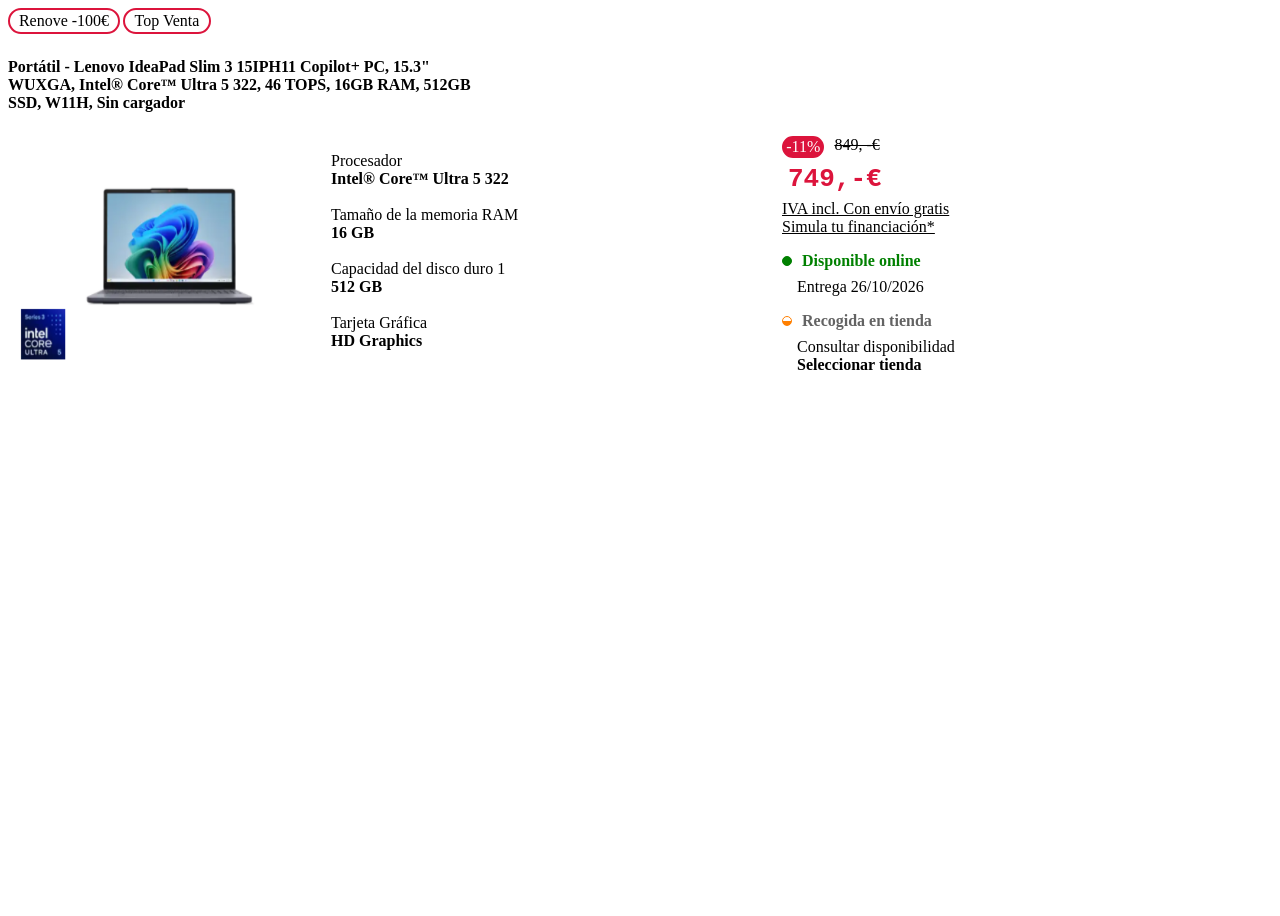
<file: index.html>
<!DOCTYPE html>
<html lang="cat">
    <head>
        <meta charset="utf-8">
        <meta http-equiv="X-UA-Compatible" content="IE-edge">
        <title>Mediamark</title>
        <meta name="description" content="Recull d'Exercicis">
        <meta name="author" content="Diego">
        <meta name="viewport" content="width=device-width, initial-scale-1">
        <link rel="stylesheet" href="./css/style.css">

    </head>
    <body>
        <div id="divE">
            <div class="div">
                <div class="anuncio renove">Renove -100€</div>
                <div class="anuncio tventa">Top Venta</div>
            </div>
            <div class="div">
                <p class="info"><b>Portátil - Lenovo IdeaPad Slim 3 15IPH11 Copilot+ PC, 15.3" WUXGA, Intel&reg; Core&trade; Ultra 5 322, 46 TOPS, 16GB RAM, 512GB SSD, W11H, Sin cargador</b></p>
            </div>
            <div class=div>
                <div class=div1>
                    <img class=img src="./caixa1.png">
                </div>
                <div class="div2">
                    <p>
                        Procesador<br>
                        <b>Intel&reg; Core&trade; Ultra 5 322</b><br><br>
                        Tamaño de la memoria RAM<br>
                        <b>16 GB</b><br><br>
                        Capacidad del disco duro 1<br>
                        <b>512 GB</b><br><br>
                        Tarjeta Gráfica<br>
                        <b>HD Graphics</b>
                    </p>
                </div>
                <div class="div3">
                    <div class="div divAD">
                        <div class="anuncio descuento">-11%</div>
                        <div><s>849, -€</s></div>
                    </div>
                    <div>
                        <p class="precio">
                            <b>749,-€</b>
                        </p>
                    </div>
                    <div class="iva">
                        <u>IVA incl. Con envío gratis <br>Simula tu financiación*</u>
                    </div>
                    <div class="li1">
                        <ul class="ul1">
                            <li>
                                <b>Disponible online</b>
                            </li>
                        </ul>
                        <div class="ul_2">Entrega 26/10/2026</div>
                    </div>
                    <div class="li2">
                        <ul class="ul2">
                            <li>
                                <b>Recogida en tienda</b>
                            </li>
                        </ul>
                        <div class="ul_2">Consultar disponibilidad</div>
                        <div class="ul_2"><b>Seleccionar tienda</b></div>
                    </div>
                </div>
            </div>
            <div></div>
            <div></div>
        </div>
    </body>
</html>
</file>
<file: css/style.css>
body {
    width: 100vw;
    height: 100vh;
}

#divE {
    width: 100%;
    height: 100%;
    display: flex;
    flex-direction: column;
    row-gap: 8px;
}

/* Div1 */
.div {
    display: flex;
    gap: 3px;
}

.anuncio {
    text-align: center;
    border: 2px solid crimson;
    border-radius: 15px;
}

.renove {
    width: 6.5em;
    padding: 2px;
}

.tventa {
    width: 5em;
    padding: 2px;
}

.info {
    width: 38%;
}

.div1 {
    height: 100%;
    width: 25%;
}

.img  {
    height: 100%;
    width: 80%;
}

.div2 {
    height: 100%;
    width: 35%;
}

.div3 {
    height:100%;
    width:25%;
}

.descuento {
    width:12%;
    background-color: crimson;
    color: white;
}

.divAD {
    width: 100%;
    display: flex;
    gap: 10px;
}

.precio {
    font-size:xx-large;
    color:crimson;
    font-family:monospace;
    margin:6px;
}

.ul_2 {
    padding-left:15px;
    color:black;
}

.li1 {
    color:green;
}

.ul1 {
    list-style: none;
    padding-left:20px;
    margin-bottom: 8px;
}

.ul1 li {
    position: relative;
    margin-bottom: 8px;
}

.ul1 li::before {
  content: "";
  position: absolute;
  left: -20px;        
  top: 50%;
  transform: translateY(-50%);
  width: 8px;
  height: 8px;
  border-radius: 50%;
  border: 1px solid green;
  background-color: green;
}

.li2 {
    color:rgb(99, 99, 99);
}

.ul2 {
    list-style: none;
    padding-left: 20px;
    margin-bottom: 8px;
}

.ul2 li {
  position: relative;
  margin-bottom: 8px;
}

.ul2 li::before {
  content: "";
  position: absolute;
  left: -20px;        
  top: 50%;
  transform: translateY(-50%);
  width: 8px;
  height: 8px;
  border-radius: 50%;
  border: 1px solid #ff7f00; 
  background: linear-gradient(to bottom, #ffffff 50%, #ff7f00 50%);
}
</file>
